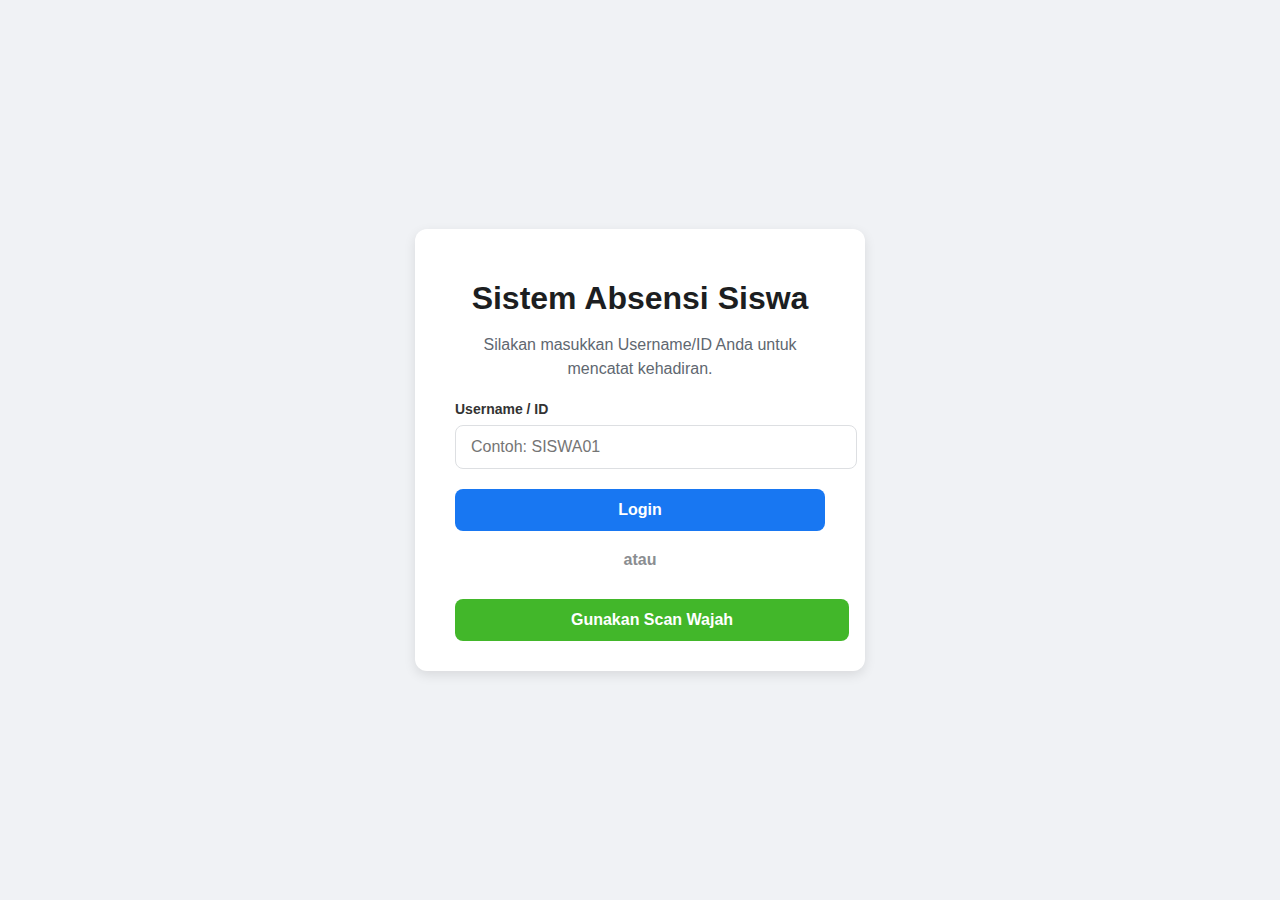
<file: index.html>
<!DOCTYPE html>
<html lang="id">
<head>
    <meta charset="UTF-8">
    <meta name="viewport" content="width=device-width, initial-scale=1.0">
    <title>Login Absensi</title>
    <link rel="stylesheet" href="style.css">
</head>
<body>
    <div class="container">
        <div class="form-container">
            <h1>Sistem Absensi Siswa</h1>
            <p>Silakan masukkan Username/ID Anda untuk mencatat kehadiran.</p>
            
            <form id="loginForm">
                <div class="input-group">
                    <label for="username">Username / ID</label>
                    <input type="text" id="username" name="username" placeholder="Contoh: SISWA01" required>
                </div>
                <button type="submit">Login</button>
            </form>
            <div class="separator">atau</div>
            <a href="scan.html" class="scan-button">Gunakan Scan Wajah</a>
            <div id="errorMessage" class="error-message" style="display:none;"></div>
        </div>
    </div>

    <script src="script.js"></script>
</body>
</html>
</file>
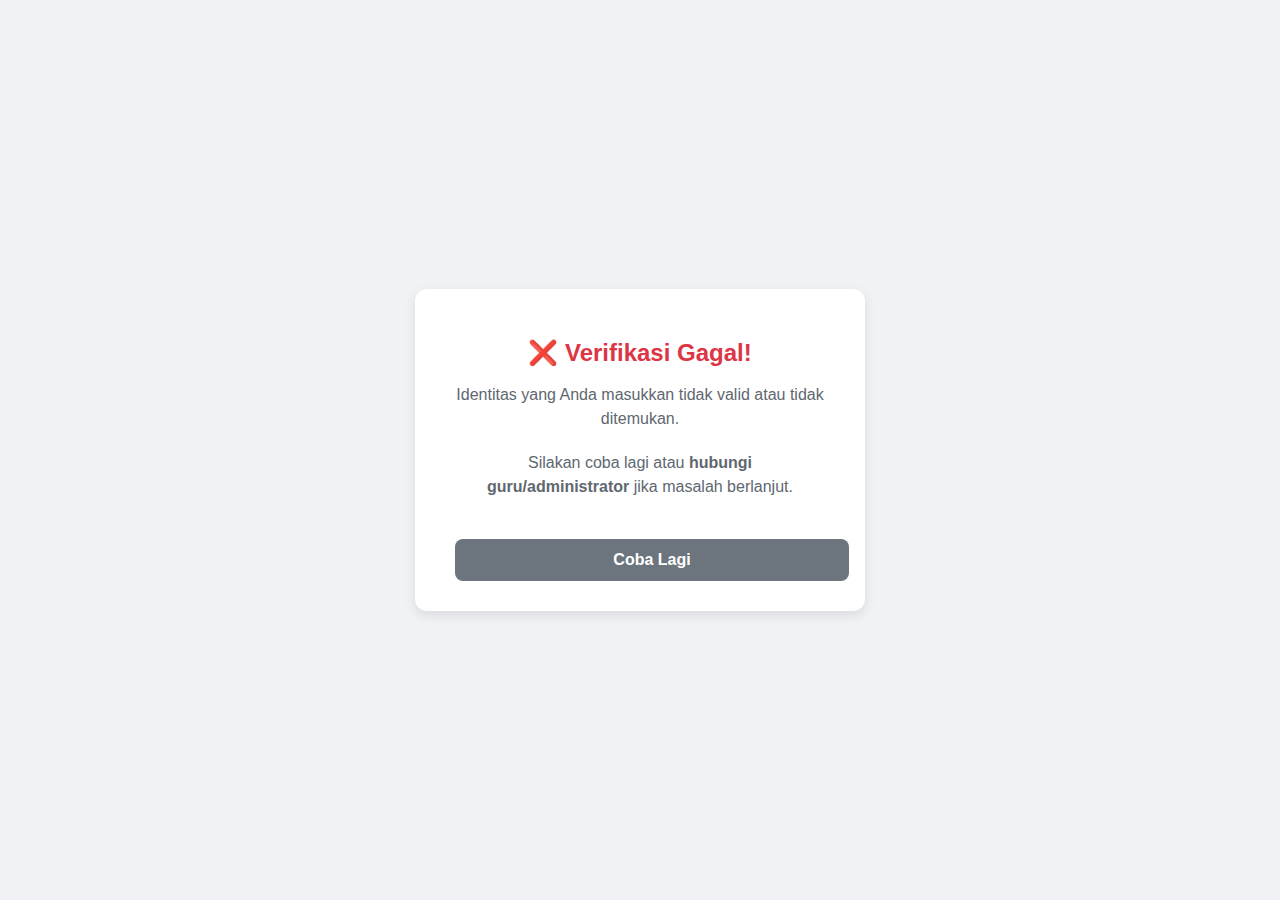
<file: gagal.html>
<!DOCTYPE html>
<html lang="id">
<head>
    <meta charset="UTF-8">
    <meta name="viewport" content="width=device-width, initial-scale=1.0">
    <title>Verifikasi Gagal</title>
    <link rel="stylesheet" href="style.css">
</head>
<body>
    <div class="container">
        <div class="status-card error">
            <h2>❌ Verifikasi Gagal!</h2>
            <p>Identitas yang Anda masukkan tidak valid atau tidak ditemukan.</p>
            <p>Silakan coba lagi atau <strong>hubungi guru/administrator</strong> jika masalah berlanjut.</p>
            <a href="index.html" class="back-button">Coba Lagi</a>
        </div>
    </div>
</body>
</html>
</file>
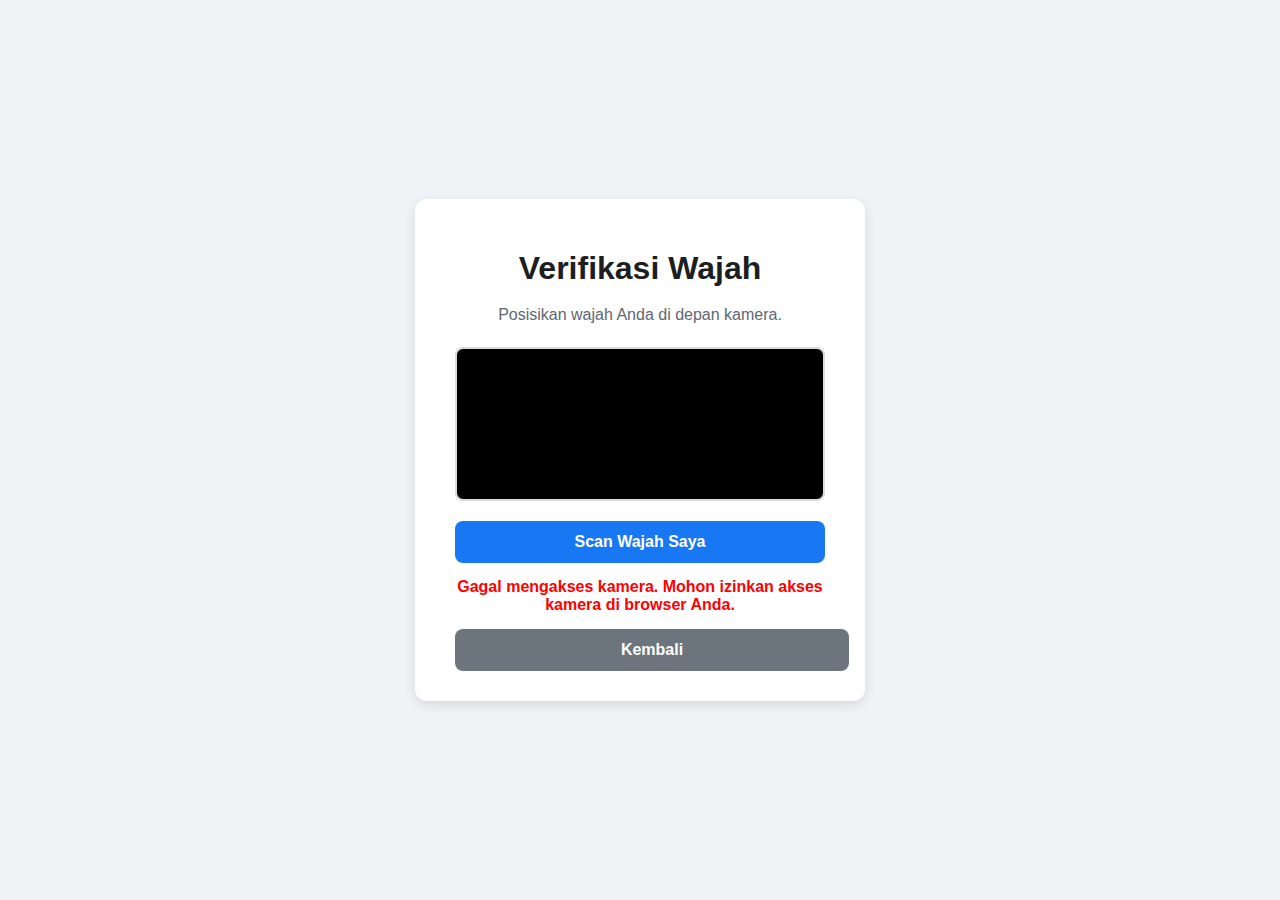
<file: scan.html>
<!DOCTYPE html>
<html lang="id">
<head>
    <meta charset="UTF-8">
    <meta name="viewport" content="width=device-width, initial-scale=1.0">
    <title>Scan Wajah</title>
    <link rel="stylesheet" href="style.css">
</head>
<body>
    <div class="container">
        <div class="form-container">
            <h1>Verifikasi Wajah</h1>
            <p>Posisikan wajah Anda di depan kamera.</p>
            <div class="webcam-container">
                <video id="webcam" autoplay playsinline></video>
            </div>
            <button id="scanButton">Scan Wajah Saya</button>
            <div id="scanStatus" class="status-message"></div>
             <a href="index.html" class="back-button" style="margin-top: 15px;">Kembali</a>
        </div>
    </div>
    <script src="scan.js"></script>
</body>
</html>
</file>
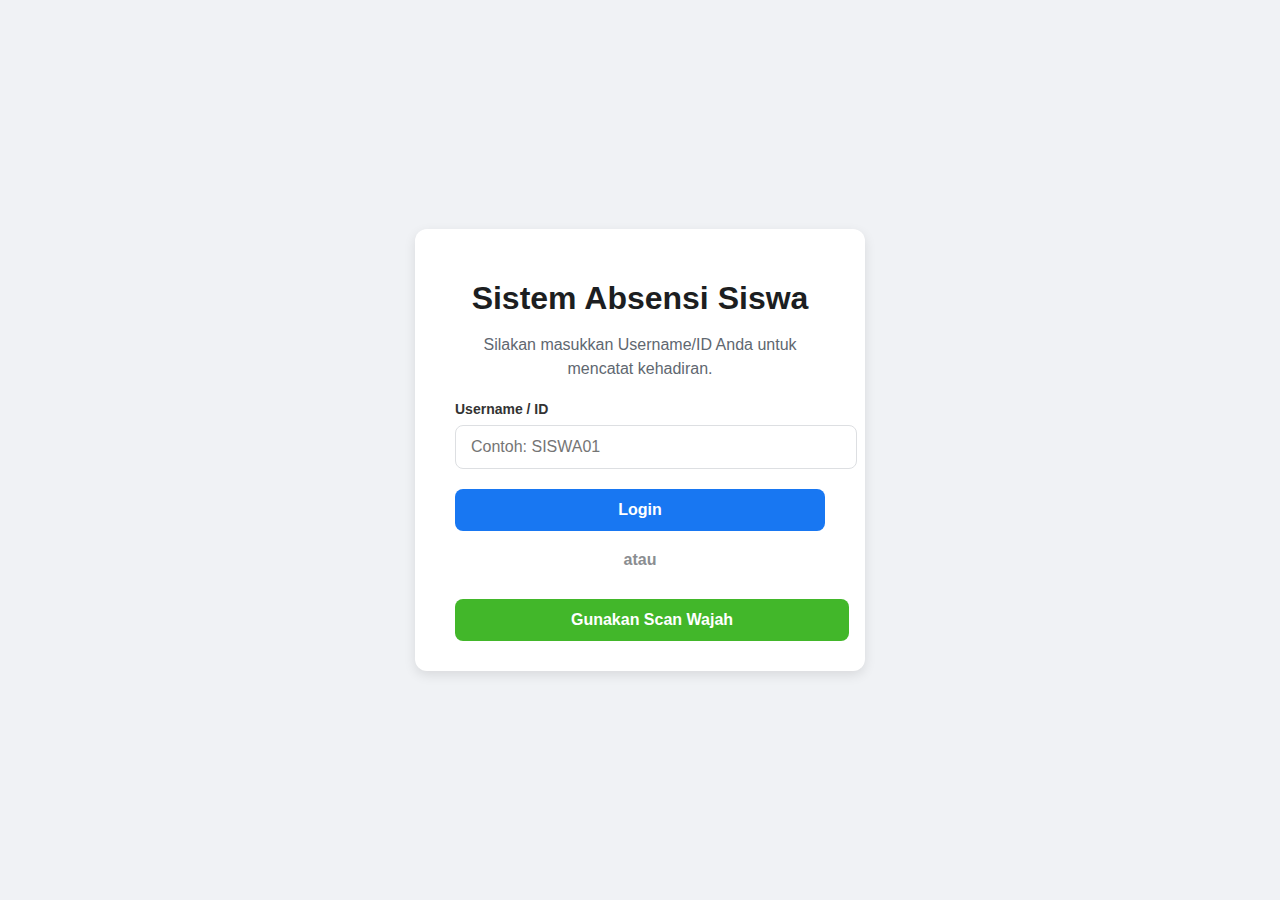
<file: sukses.html>
<!DOCTYPE html>
<html lang="id">
<head>
    <meta charset="UTF-8">
    <meta name="viewport" content="width=device-width, initial-scale=1.0">
    <title>Verifikasi Berhasil</title>
    <link rel="stylesheet" href="style.css">
</head>
<body>
    <div class="container">
        <div class="status-card success">
            <h2>✅ Verifikasi Berhasil!</h2>
            <p>Kehadiran Anda telah berhasil dicatat.</p>
            <div class="data-diri">
                <h3>Detail Data Diri:</h3>
                <p><strong>Nama:</strong> <span id="namaSiswa">-</span></p>
                <p><strong>ID:</strong> <span id="idSiswa">-</span></p>
                <p><strong>Waktu Masuk:</strong> <span id="waktuMasuk">-</span></p>
            </div>
            <a href="index.html" class="back-button">Kembali ke Halaman Login</a>
        </div>
    </div>

    <script>
        // Mengambil data dari localStorage saat halaman dimuat
        document.addEventListener('DOMContentLoaded', () => {
            const dataVerifikasi = JSON.parse(localStorage.getItem('verifikasiData'));
            if (dataVerifikasi) {
                document.getElementById('namaSiswa').textContent = dataVerifikasi.nama;
                document.getElementById('idSiswa').textContent = dataVerifikasi.id;
                document.getElementById('waktuMasuk').textContent = dataVerifikasi.waktu;
                
                // Hapus data setelah ditampilkan untuk keamanan
                localStorage.removeItem('verifikasiData');
            } else {
                // Jika tidak ada data, kembali ke login
                window.location.href = 'index.html';
            }
        });
    </script>
</body>
</html>
</file>
<file: style.css>
/* Pengaturan Dasar */
body {
    font-family: -apple-system, BlinkMacSystemFont, 'Segoe UI', Roboto, Helvetica, Arial, sans-serif;
    background-color: #f0f2f5;
    display: flex;
    justify-content: center;
    align-items: center;
    height: 100vh;
    margin: 0;
    color: #333;
}

.container {
    max-width: 450px;
    width: 100%;
    padding: 20px;
}

/* Tampilan Form dan Kartu Status */
.form-container, .status-card {
    background-color: #ffffff;
    padding: 30px 40px;
    border-radius: 12px;
    box-shadow: 0 4px 12px rgba(0, 0, 0, 0.1);
    text-align: center;
}

h1, h2 {
    color: #1c1e21;
    margin-bottom: 10px;
}

p {
    margin-bottom: 20px;
    line-height: 1.5;
    color: #606770;
}

/* Grup Input Form */
.input-group {
    text-align: left;
    margin-bottom: 20px;
}

.input-group label {
    display: block;
    margin-bottom: 8px;
    font-weight: 600;
    font-size: 14px;
}

.input-group input {
    width: 100%;
    padding: 12px 15px;
    border: 1px solid #dddfe2;
    border-radius: 8px;
    font-size: 16px;
}

.input-group input:focus {
    outline: none;
    border-color: #1877f2;
    box-shadow: 0 0 0 2px #e7f3ff;
}

/* Tombol */
button, .scan-button, .back-button {
    width: 100%;
    padding: 12px;
    border: none;
    border-radius: 8px;
    font-size: 16px;
    font-weight: bold;
    cursor: pointer;
    text-decoration: none;
    display: inline-block;
    transition: background-color 0.3s;
}

button {
    background-color: #1877f2;
    color: white;
}

button:hover {
    background-color: #166fe5;
}

button:disabled {
    background-color: #a0bdf5;
    cursor: not-allowed;
}

.scan-button {
    background-color: #42b72a;
    color: white;
    margin-top: 10px;
}

.scan-button:hover {
    background-color: #36a420;
}

.back-button {
    background-color: #6c757d;
    color: white;
    margin-top: 20px;
}

.back-button:hover {
    background-color: #5a6268;
}

/* Pemisah */
.separator {
    margin: 20px 0;
    color: #8a8d91;
    font-weight: 600;
}

/* Pesan Status */
.status-card.success h2 {
    color: #28a745;
}

.status-card.error h2 {
    color: #dc3545;
}

.data-diri {
    text-align: left;
    margin-top: 20px;
    padding: 15px;
    background-color: #f8f9fa;
    border: 1px solid #e9ecef;
    border-radius: 8px;
}

.data-diri h3 {
    margin-top: 0;
    border-bottom: 1px solid #ddd;
    padding-bottom: 10px;
    margin-bottom: 10px;
}

.data-diri p {
    margin-bottom: 8px;
}

/* Halaman Scan Wajah */
.webcam-container {
    margin-bottom: 20px;
    border: 2px solid #ddd;
    border-radius: 8px;
    overflow: hidden;
    background-color: #000;
}

#webcam {
    width: 100%;
    height: auto;
    display: block;
    transform: scaleX(-1); /* Efek cermin */
}

#scanStatus {
    margin-top: 15px;
    font-weight: bold;
}
</file>
